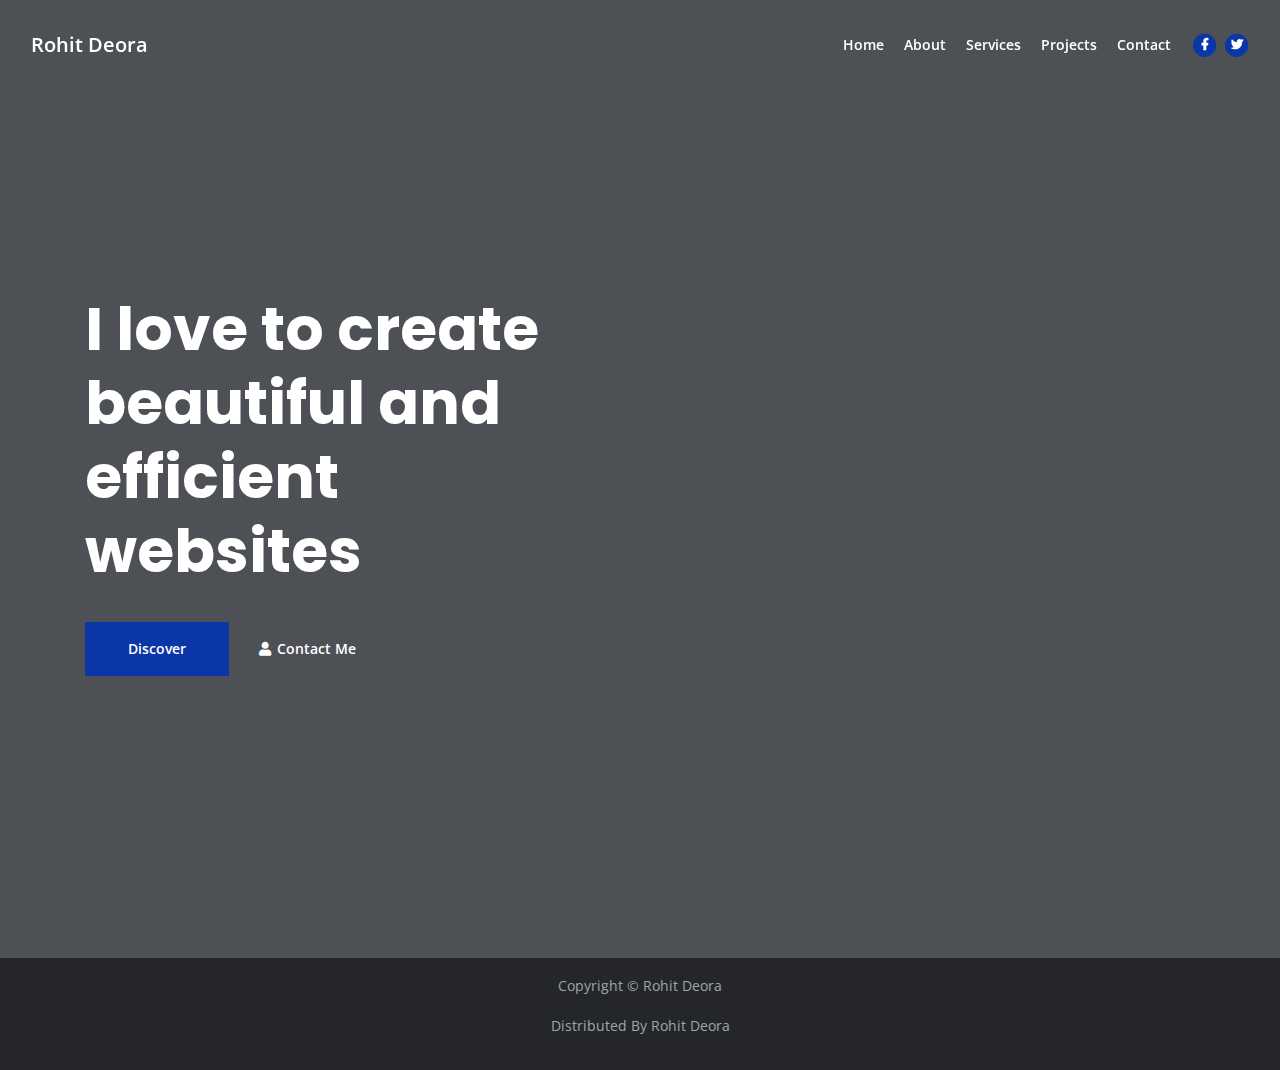
<file: index.html>
<!DOCTYPE html>
<html lang="en">
  <head>
    <meta charset="utf-8" />
    <meta
      name="viewport"
      content="width=device-width, initial-scale=1, shrink-to-fit=no"
    />

    <!-- SEO Meta Tags -->
    <meta name="description" content="personal website" />
    <meta name="author" content="Rohit Deora " />

    <!-- OG Meta Tags to improve the way the post looks when you share the page on Facebook, Twitter, LinkedIn -->
    <meta property="og:site_name" content="" />
    <!-- website name -->
    <meta property="og:site" content="" />
    <!-- website link -->
    <meta property="og:title" content="" />
    <!-- title shown in the actual shared post -->
    <meta property="og:description" content="" />
    <!-- description shown in the actual shared post -->
    <meta property="og:image" content="" />
    <!-- image link, make sure it's jpg -->
    <meta property="og:url" content="" />
    <!-- where do you want your post to link to -->
    <meta name="twitter:card" content="summary_large_image" />
    <!-- to have large image post format in Twitter -->

    <!-- Webpage Title -->
    <title>Rohit Deora Portfolio</title>

    <!-- Styles -->
    <link rel="preconnect" href="https://fonts.gstatic.com" />
    <link
      href="https://fonts.googleapis.com/css2?family=Open+Sans:ital,wght@0,400;0,600;0,700;1,400&family=Poppins:wght@600&display=swap"
      rel="stylesheet"
    />
    <link href="css/bootstrap.css" rel="stylesheet" />
    <link href="css/fontawesome-all.css" rel="stylesheet" />
    <link href="css/styles.css" rel="stylesheet" />

    <!-- Favicon  -->
    <link rel="icon" href="images/profile.png" />
  </head>
  <body data-spy="scroll" data-target=".fixed-top" class="bg-secondary">
    <!-- Navigation -->
    <nav class="navbar navbar-expand-lg fixed-top navbar-dark">
      <div class="container">
        <a class="navbar-brand text-decoration-none" href="index.html"
          >Rohit Deora</a
        >

        <button
          class="navbar-toggler p-0 border-0"
          type="button"
          data-toggle="offcanvas"
        >
          <span class="navbar-toggler-icon"></span>
        </button>

        <div
          class="navbar-collapse offcanvas-collapse"
          id="navbarsExampleDefault"
        >
          <ul class="navbar-nav ml-auto">
            <li class="nav-item">
              <a class="nav-link page-scroll" href="index.html"
                >Home <span class="sr-only">(current)</span></a
              >
            </li>
            <li class="nav-item">
              <a class="nav-link page-scroll" href="about.html">About</a>
            </li>
            <li class="nav-item">
              <a class="nav-link page-scroll" href="services.html">Services</a>
            </li>
            <li class="nav-item">
              <a class="nav-link page-scroll" href="project.html">Projects</a>
            </li>
            <li class="nav-item">
              <a class="nav-link page-scroll" href="contact.html">Contact</a>
            </li>
          </ul>
          <span class="nav-item social-icons">
            <span class="fa-stack">
              <a href="#">
                <i class="fas fa-circle fa-stack-2x"></i>
                <i class="fab fa-facebook-f fa-stack-1x"></i>
              </a>
            </span>
            <span class="fa-stack">
              <a href="#">
                <i class="fas fa-circle fa-stack-2x"></i>
                <i class="fab fa-twitter fa-stack-1x"></i>
              </a>
            </span>
          </span>
        </div>
        <!-- end of navbar-collapse -->
      </div>
      <!-- end of container -->
    </nav>

    <!-- Header -->
    <header id="header" class="header">
      <div class="container">
        <div class="row">
          <div class="col-lg-6">
            <div class="text-container">
              <h1 class="h1-large">
                I love to create beautiful and efficient websites
              </h1>
              <a class="btn-solid-lg page-scroll" href="about.html">Discover</a>
              <a class="btn-outline-lg page-scroll" href="contact.html"
                ><i class="fas fa-user"></i>Contact Me</a
              >
            </div>
            <!-- end of text-container -->
          </div>
          <!-- end of col -->
        </div>
        <!-- end of row -->
      </div>
      <!-- end of container -->
    </header>
    <!-- end of header -->

    <!-- Copyright -->
    <div class="copyright bg-gray">
      <div class="container">
        <div class="row">
          <div class="col-lg-12">
            <p class="p-small">
              Copyright © <a class="no-line" href="#">Rohit Deora</a>
            </p>
          </div>
          <!-- end of col -->
        </div>
        <!-- enf of row -->
      </div>
      <!-- end of container -->

      <div class="container">
        <div class="row">
          <div class="col-lg-12">
            <p class="p-small">
              Distributed By
              <a class="no-line" href="#">Rohit Deora</a>
            </p>
          </div>
          <!-- end of col -->
        </div>
        <!-- enf of row -->
      </div>
      <!-- end of container -->
    </div>

    <!-- Scripts -->
    <script src="js/jquery.min.js"></script>
    <!-- jQuery for Bootstrap's JavaScript plugins -->
    <script src="js/bootstrap.min.js"></script>
    <!-- Bootstrap framework -->
    <script src="js/jquery.easing.min.js"></script>
    <!-- jQuery Easing for smooth scrolling between anchors -->
    <script src="js/scripts.js"></script>
    <!-- Custom scripts -->
  </body>
</html>
</file>
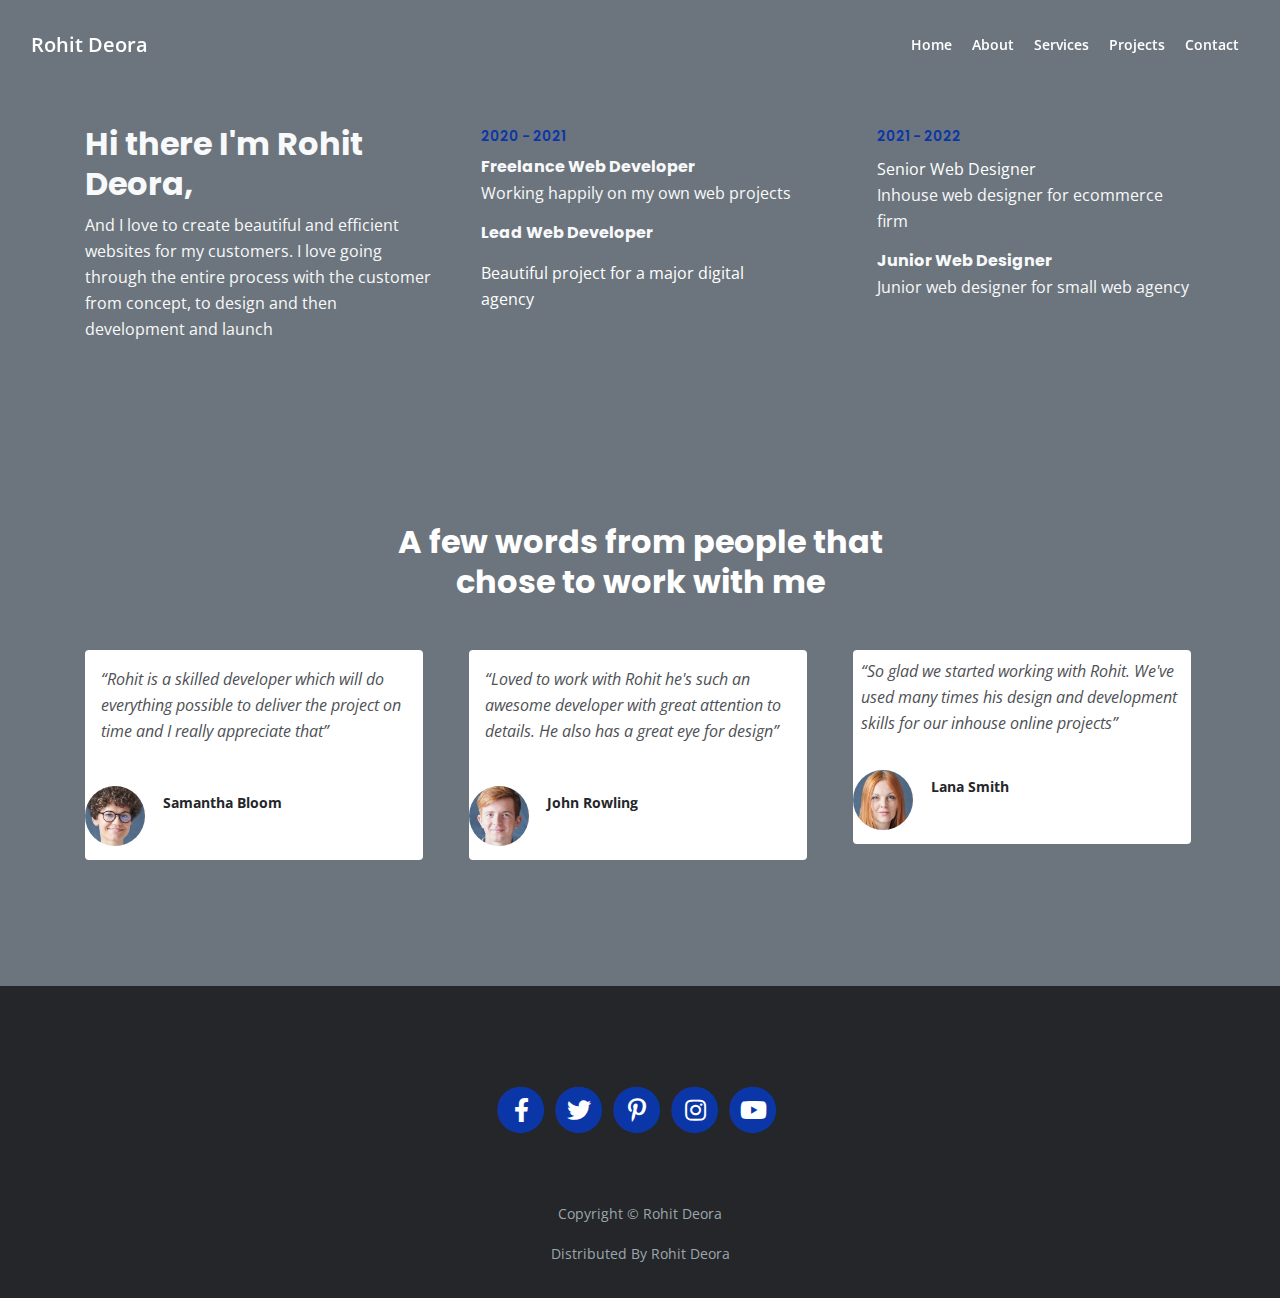
<file: about.html>
<!DOCTYPE html>
<html lang="en">
  <head>
    <meta charset="utf-8" />
    <meta
      name="viewport"
      content="width=device-width, initial-scale=1, shrink-to-fit=no"
    />

    <!-- SEO Meta Tags -->
    <meta name="description" content="Your description" />
    <meta name="author" content="Your name" />

    <!-- OG Meta Tags to improve the way the post looks when you share the page on Facebook, Twitter, LinkedIn -->
    <meta property="og:site_name" content="" />
    <!-- website name -->
    <meta property="og:site" content="" />
    <!-- website link -->
    <meta property="og:title" content="" />
    <!-- title shown in the actual shared post -->
    <meta property="og:description" content="" />
    <!-- description shown in the actual shared post -->
    <meta property="og:image" content="" />
    <!-- image link, make sure it's jpg -->
    <meta property="og:url" content="" />
    <!-- where do you want your post to link to -->
    <meta name="twitter:card" content="summary_large_image" />
    <!-- to have large image post format in Twitter -->

    <title>about me</title>

    <!-- Styles -->
    <link rel="preconnect" href="https://fonts.gstatic.com" />
    <link
      href="https://fonts.googleapis.com/css2?family=Open+Sans:ital,wght@0,400;0,600;0,700;1,400&family=Poppins:wght@600&display=swap"
      rel="stylesheet"
    />
    <link href="css/bootstrap.css" rel="stylesheet" />
    <link href="css/fontawesome-all.css" rel="stylesheet" />
    <link href="css/styles.css" rel="stylesheet" />
  </head>
  <body data-spy="scroll" data-target=".fixed-top" class="bg-secondary text-white">
    <nav class="navbar navbar-expand-lg fixed-top">
      <div class="container">
        <a
          class="navbar-brand text-decoration-none text-white"
          href="index.html"
          >Rohit Deora</a
        >

      <button
  class="navbar-toggler p-0 border-0"
  type="button"
  data-toggle="offcanvas"
>
  <span class="navbar-toggler-icon text-white mr-4">Menu</span>
</button>

        <div
          class="navbar-collapse offcanvas-collapse"
          id="navbarsExampleDefault"
        >
          <ul class="navbar-nav ml-auto">
            <li class="nav-item">
              <a class="nav-link page-scroll" href="index.html"
                >Home <span class="sr-only">(current)</span></a
              >
            </li>
            <li class="nav-item">
              <a class="nav-link page-scroll" href="about.html">About</a>
            </li>
            <li class="nav-item">
              <a class="nav-link page-scroll" href="services.html">Services</a>
            </li>
 <li class="nav-item">
              <a class="nav-link page-scroll" href="project.html">Projects</a>
            </li>
            <li class="nav-item">
              <a class="nav-link page-scroll" href="contact.html">Contact</a>
            </li>
          </ul>
        </div>
        <!-- end of navbar-collapse -->
      </div>
      <!-- end of container -->
    </nav>
    <!-- About-->
    <div id="about" class="basic-1">
      <div class="container">
        <div class="row">
          <div class="col-lg-4">
            <div class="text-container">
              <h2 class="text-light">Hi there I'm Rohit Deora,</h2>
              <p class="text-light">
                And I love to create beautiful and efficient websites for my
                customers. I love going through the entire process with the
                customer from concept, to design and then development and launch
              </p>
            </div>
            <!-- end of text-container -->
          </div>
          <!-- end of col -->
          <div class="col-lg-4">
            <div class="text-container second">
              <div class="time">2020 - 2021</div>

              <h6 class="text-light">Freelance Web Developer</h6>
              <p class="text-light">Working happily on my own web projects</p>
              <h6 class="text-light">Lead Web Developer</h6>
              <p class="text-light"></p>Beautiful project for a major digital agency</p>
            </div>
            <!-- end of text-container -->
          </div>
          <!-- end of col -->
          <div class="col-lg-4">
            <div class="text-container third">
              <div class="time">2021 - 2022</div>

              <h6 class="text-light"></h6>Senior Web Designer</h6>
              <p class="text-light">Inhouse web designer for ecommerce firm</p>

              <h6 class="text-light">Junior Web Designer</h6>
              <p class="text-light">Junior web designer for small web agency</p>
            </div>
            <!-- end of text-container -->
          </div>
          <!-- end of col -->
        </div>
        <!-- end of row -->
      </div>
      <!-- end of container -->
    </div>
    <!-- end of basic-1 -->

    <!-- Testimonials -->
    <div class="cards-1">
      <div class="container">
        <div class="row">
          <div class="col-lg-12">
            <h2 class="h2-heading text-white">
              A few words from people that chose to work with me
            </h2>
          </div>
          <!-- end of col -->
        </div>
        <!-- end of row -->
        <div class="row">
          <div class="col-lg-12">
            <!-- Card -->
            <div class="card">
              <div class="card-body">
                <p class="testimonial-text p-3">
                  “Rohit is a skilled developer which will do everything
                  possible to deliver the project on time and I really
                  appreciate that”
                </p>
                <div class="details">
                  <img src="images/testimonial-1.jpg" alt="alternative" />
                  <div class="text">
                    <div class="testimonial-author">Samantha Bloom</div>
                    <div class="occupation">Team Leader - Syncnow</div>
                  </div>
                  <!-- end of text -->
                </div>
                <!-- end of testimonial-details -->
              </div>
            </div>
            <!-- end of card -->

            <!-- Card -->
            <div class="card">
              <div class="card-body">
                <p class="testimonial-text p-3">
                  “Loved to work with Rohit he's such an awesome developer with
                  great attention to details. He also has a great eye for
                  design”
                </p>
                <div class="details">
                  <img src="images/testimonial-2.jpg" alt="alternative" />
                  <div class="text">
                    <div class="testimonial-author">John Rowling</div>
                    <div class="occupation">Marketing Manager - Nexlite</div>
                  </div>
                  <!-- end of text -->
                </div>
                <!-- end of testimonial-details -->
              </div>
            </div>
            <!-- end of card -->

            <!-- Card -->
            <div class="card">
              <div class="card-body">
                <p class="testimonial-text p-2">
                  “So glad we started working with Rohit. We've used many times
                  his design and development skills for our inhouse online
                  projects”
                </p>
                <div class="details">
                  <img src="images/testimonial-3.jpg" alt="alternative" />
                  <div class="text">
                    <div class="testimonial-author">Lana Smith</div>
                    <div class="occupation">General Manager - Shifter</div>
                  </div>
                  <!-- end of text -->
                </div>
                <!-- end of testimonial-details -->
              </div>
            </div>
            <!-- end of card -->
          </div>
          <!-- end of col -->
        </div>
        <!-- end of row -->
      </div>
      <!-- end of container -->
    </div>
    <!-- end of cards-1 -->
    <!-- end of testimonials -->

    <!-- Footer -->
    <div class="footer bg-gray">
      <div class="container">
        <div class="row">
          <div class="col-lg-12">
            <div class="social-container">
              <span class="fa-stack">
                <a href="#">
                  <i class="fas fa-circle fa-stack-2x"></i>
                  <i class="fab fa-facebook-f fa-stack-1x"></i>
                </a>
              </span>
              <span class="fa-stack">
                <a href="#">
                  <i class="fas fa-circle fa-stack-2x"></i>
                  <i class="fab fa-twitter fa-stack-1x"></i>
                </a>
              </span>
              <span class="fa-stack">
                <a href="#">
                  <i class="fas fa-circle fa-stack-2x"></i>
                  <i class="fab fa-pinterest-p fa-stack-1x"></i>
                </a>
              </span>
              <span class="fa-stack">
                <a href="#">
                  <i class="fas fa-circle fa-stack-2x"></i>
                  <i class="fab fa-instagram fa-stack-1x"></i>
                </a>
              </span>
              <span class="fa-stack">
                <a href="#">
                  <i class="fas fa-circle fa-stack-2x"></i>
                  <i class="fab fa-youtube fa-stack-1x"></i>
                </a>
              </span>
            </div>
            <!-- end of social-container -->
          </div>
          <!-- end of col -->
        </div>
        <!-- end of row -->
      </div>
      <!-- end of container -->
    </div>
    <!-- end of footer -->
    <!-- end of footer -->

    <!-- Copyright -->
    <div class="copyright bg-gray">
      <div class="container">
        <div class="row">
          <div class="col-lg-12">
            <p class="p-small">
              Copyright © <a class="no-line" href="#">Rohit Deora</a>
            </p>
          </div>
          <!-- end of col -->
        </div>
        <!-- enf of row -->
      </div>
      <!-- end of container -->

      <div class="container">
        <div class="row">
          <div class="col-lg-12">
            <p class="p-small">
              Distributed By
              <a class="no-line" href="#">Rohit Deora</a>
            </p>
          </div>
          <!-- end of col -->
        </div>
        <!-- enf of row -->
      </div>
      <!-- end of container -->
    </div>
    <!-- end of copyright -->
    <!-- end of copyright -->

    <!-- Scripts -->
    <script src="js/jquery.min.js"></script>
    <!-- jQuery for Bootstrap's JavaScript plugins -->
    <script src="js/bootstrap.min.js"></script>
    <!-- Bootstrap framework -->
    <script src="js/jquery.easing.min.js"></script>
    <!-- jQuery Easing for smooth scrolling between anchors -->
    <script src="js/scripts.js"></script>
    <!-- Custom scripts -->
  </body>
</html>
</file>
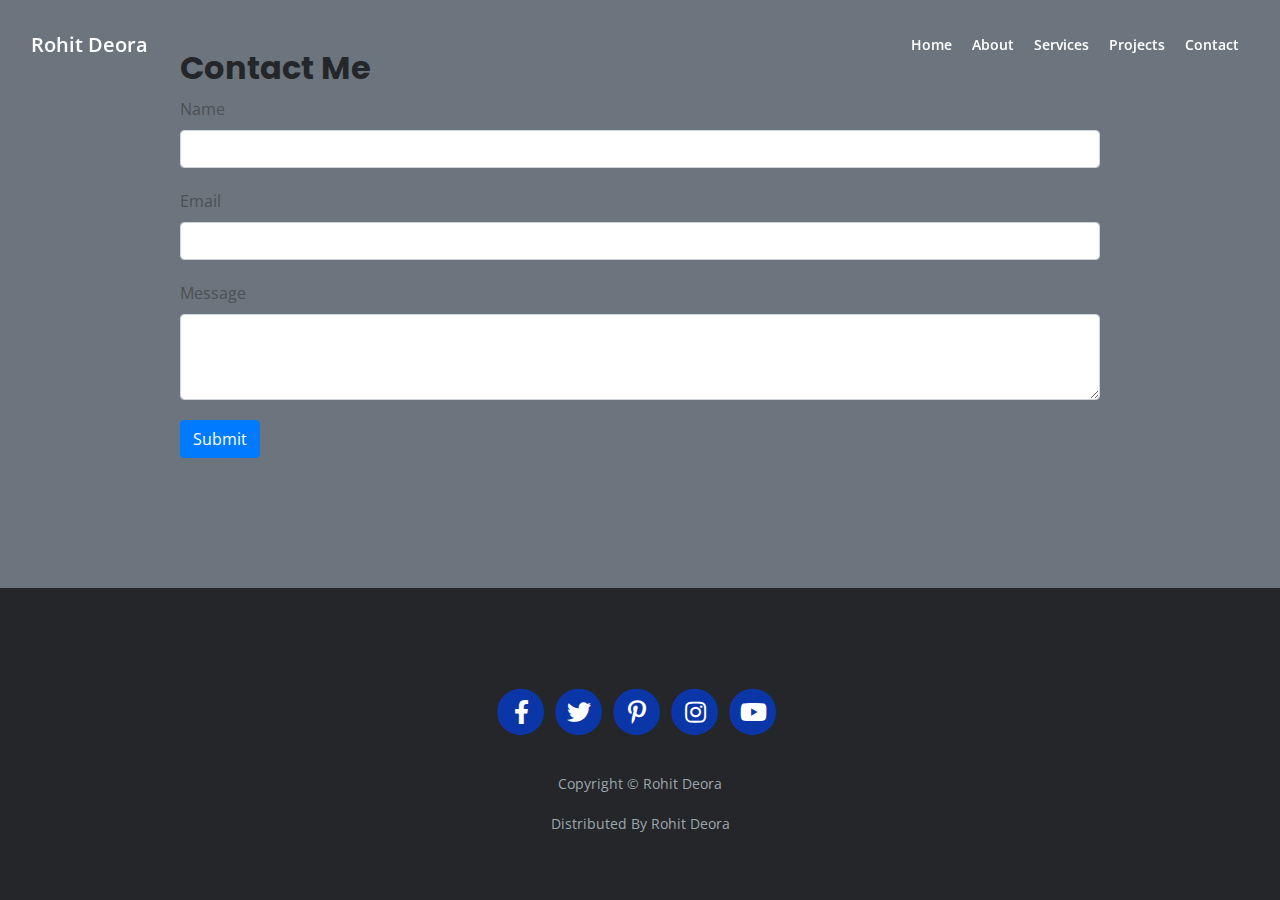
<file: contact.html>
<!DOCTYPE html>
<html lang="en">
  <head>
    <meta charset="utf-8" />
    <meta
      name="viewport"
      content="width=device-width, initial-scale=1, shrink-to-fit=no"
    />

    <!-- SEO Meta Tags -->
    <meta name="description" content="Your description" />
    <meta name="author" content="Your name" />

    <!-- OG Meta Tags to improve the way the post looks when you share the page on Facebook, Twitter, LinkedIn -->
    <meta property="og:site_name" content="" />
    <!-- website name -->
    <meta property="og:site" content="" />
    <!-- website link -->
    <meta property="og:title" content="" />
    <!-- title shown in the actual shared post -->
    <meta property="og:description" content="" />
    <!-- description shown in the actual shared post -->
    <meta property="og:image" content="" />
    <!-- image link, make sure it's jpg -->
    <meta property="og:url" content="" />
    <!-- where do you want your post to link to -->
    <meta name="twitter:card" content="summary_large_image" />
    <!-- to have large image post format in Twitter -->

    <!-- Webpage Title -->
    <title>Project Details - Mark</title>

    <!-- Styles -->
    <link rel="preconnect" href="https://fonts.gstatic.com" />
    <link
      href="https://fonts.googleapis.com/css2?family=Open+Sans:ital,wght@0,400;0,600;0,700;1,400&family=Poppins:wght@600&display=swap"
      rel="stylesheet"
    />
    <link href="css/bootstrap.css" rel="stylesheet" />
    <link href="css/fontawesome-all.css" rel="stylesheet" />
    <link href="css/styles.css" rel="stylesheet" />

    <!-- Favicon  -->
    <link rel="icon" href="images/favicon.png" />
  </head>
  <body data-spy="scroll" data-target=".fixed-top" class="bg-secondary">
    <nav class="navbar navbar-expand-lg fixed-top">
      <div class="container">
        <a
          class="navbar-brand text-decoration-none text-white"
          href="index.html"
          >Rohit Deora</a
        >

        <button
          class="navbar-toggler p-0 border-0"
          type="button"
          data-toggle="offcanvas"
        >
          <span class="navbar-toggler-icon text-white mr-4">Menu</span>
        </button>

        <div
          class="navbar-collapse offcanvas-collapse"
          id="navbarsExampleDefault"
        >
          <ul class="navbar-nav ml-auto">
            <li class="nav-item">
              <a class="nav-link page-scroll" href="index.html"
                >Home <span class="sr-only">(current)</span></a
              >
            </li>
            <li class="nav-item">
              <a class="nav-link page-scroll" href="about.html">About</a>
            </li>
            <li class="nav-item">
              <a class="nav-link page-scroll" href="services.html">Services</a>
            </li>
            <li class="nav-item">
              <a class="nav-link page-scroll" href="project.html">Projects</a>
            </li>
            <li class="nav-item">
              <a class="nav-link page-scroll" href="contact.html">Contact</a>
            </li>
          </ul>
        </div>
        <!-- end of navbar-collapse -->
      </div>
      <!-- end of container -->
    </nav>
    <!-- Contact Form -->
    <div class="ex-basic-1 pt-3 pb-5 pt-5">
      <div class="container">
        <div class="row">
          <div class="col-xl-10 offset-xl-1">
            <h2>Contact Me</h2>
            <form>
              <div class="form-group">
                <label for="name">Name</label>
                <input
                  type="text"
                  class="form-control"
                  id="name"
                  name="name"
                  required
                />
              </div>
              <div class="form-group">
                <label for="email">Email</label>
                <input
                  type="email"
                  class="form-control"
                  id="email"
                  name="email"
                  required
                />
              </div>
              <div class="form-group">
                <label for="message">Message</label>
                <textarea
                  class="form-control"
                  id="message"
                  name="message"
                  rows="3"
                  required
                ></textarea>
              </div>
              <button type="submit" class="btn btn-primary">Submit</button>
            </form>
          </div>
          <!-- end of col -->
        </div>
        <!-- end of row -->
      </div>
      <!-- end of container -->
    </div>
    <!-- end of ex-basic-1 -->
    <!-- end of contact form -->

    <div class="footer bg-gray fixed-bottom">
      <div class="container">
        <div class="row">
          <div class="col-lg-12">
            <div class="social-container">
              <span class="fa-stack">
                <a href="#">
                  <i class="fas fa-circle fa-stack-2x"></i>
                  <i class="fab fa-facebook-f fa-stack-1x"></i>
                </a>
              </span>
              <span class="fa-stack">
                <a href="#">
                  <i class="fas fa-circle fa-stack-2x"></i>
                  <i class="fab fa-twitter fa-stack-1x"></i>
                </a>
              </span>
              <span class="fa-stack">
                <a href="#">
                  <i class="fas fa-circle fa-stack-2x"></i>
                  <i class="fab fa-pinterest-p fa-stack-1x"></i>
                </a>
              </span>
              <span class="fa-stack">
                <a href="#">
                  <i class="fas fa-circle fa-stack-2x"></i>
                  <i class="fab fa-instagram fa-stack-1x"></i>
                </a>
              </span>
              <span class="fa-stack">
                <a href="#">
                  <i class="fas fa-circle fa-stack-2x"></i>
                  <i class="fab fa-youtube fa-stack-1x"></i>
                </a>
              </span>
            </div>
            <!-- end of social-container -->
          </div>
          <!-- end of col -->
        </div>
        <!-- end of row -->
      </div>

      <!-- Copyright -->
      <div class="copyright bg-gray">
        <div class="container">
          <div class="row">
            <div class="col-lg-12">
              <p class="p-small">
                Copyright © <a class="no-line" href="#">Rohit Deora</a>
              </p>
            </div>
            <!-- end of col -->
          </div>
          <!-- enf of row -->
        </div>
        <!-- end of container -->

        <div class="container">
          <div class="row">
            <div class="col-lg-12">
              <p class="p-small">
                Distributed By
                <a class="no-line" href="#">Rohit Deora</a>
              </p>
            </div>
            <!-- end of col -->
          </div>
          <!-- enf of row -->
        </div>
        <!-- end of container -->
      </div>
      <!-- end of container -->
    </div>
    <!-- end of footer -->
    <!-- end of footer -->

    <!-- end of copyright -->
    <!-- end of copyright -->

    <!-- Scripts -->
    <script src="js/jquery.min.js"></script>
    <!-- jQuery for Bootstrap's JavaScript plugins -->
    <script src="js/bootstrap.min.js"></script>
    <!-- Bootstrap framework -->
    <script src="js/jquery.easing.min.js"></script>
    <!-- jQuery Easing for smooth scrolling between anchors -->
    <script src="js/scripts.js"></script>
    <!-- Custom scripts -->
  </body>
</html>
</file>
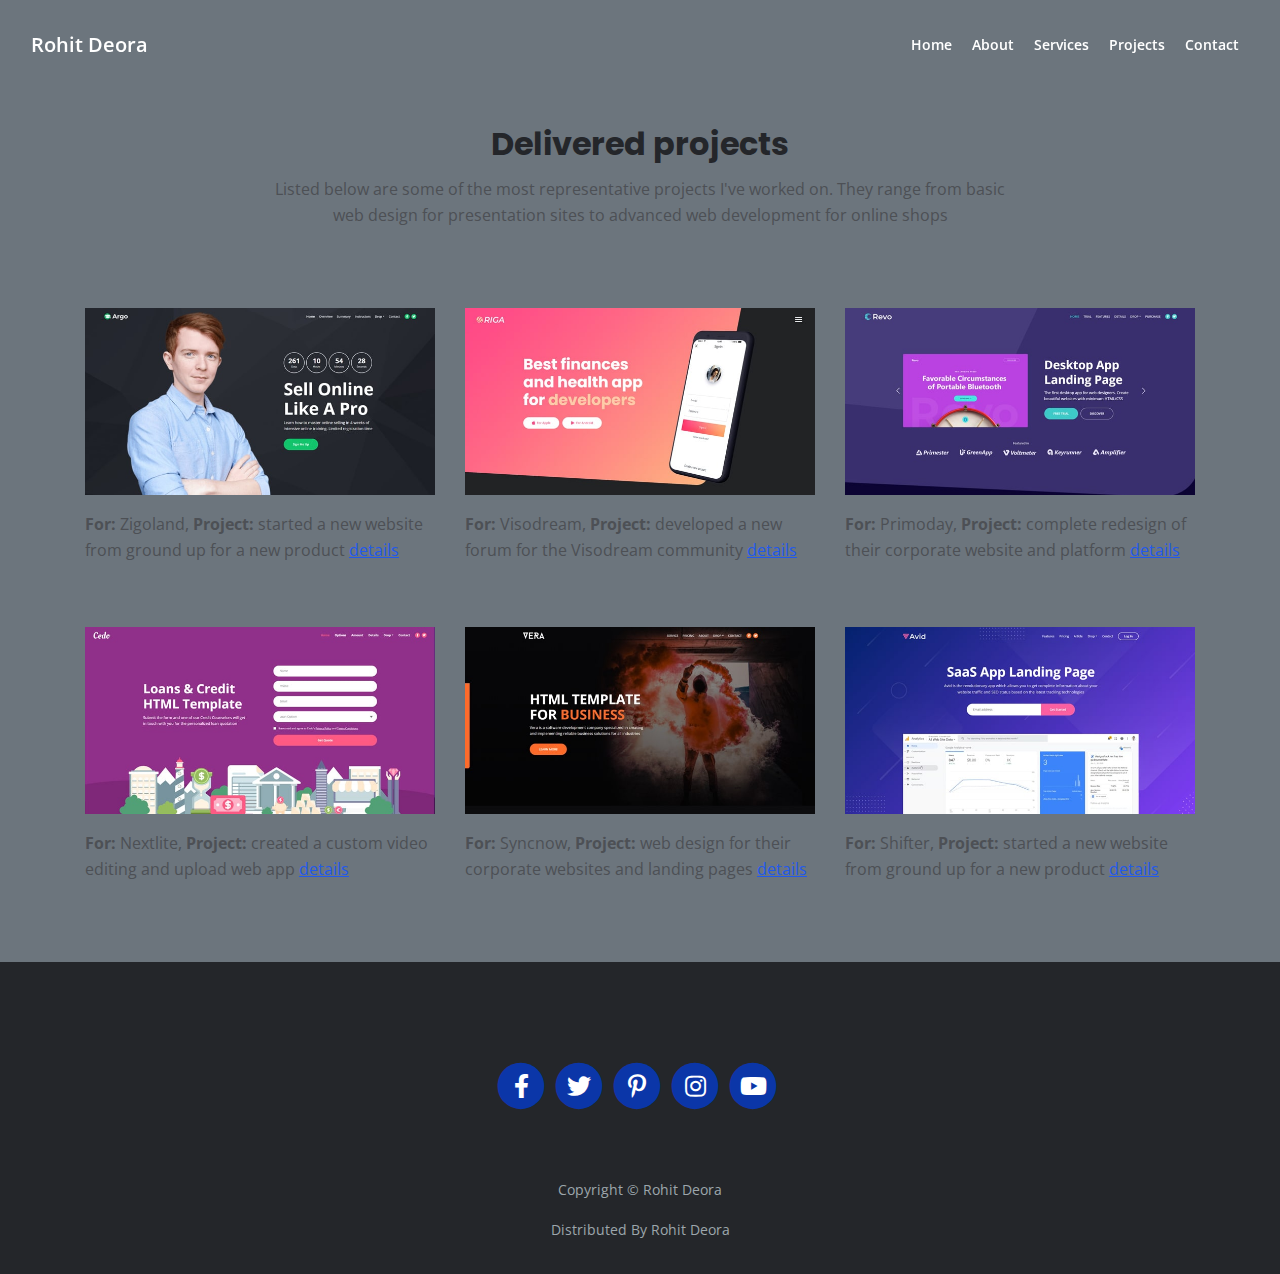
<file: project.html>
<!DOCTYPE html>
<html lang="en">
  <head>
    <meta charset="utf-8" />
    <meta
      name="viewport"
      content="width=device-width, initial-scale=1, shrink-to-fit=no"
    />

    <!-- SEO Meta Tags -->
    <meta name="description" content="Your description" />
    <meta name="author" content="Your name" />

    <!-- OG Meta Tags to improve the way the post looks when you share the page on Facebook, Twitter, LinkedIn -->
    <meta property="og:site_name" content="" />
    <!-- website name -->
    <meta property="og:site" content="" />
    <!-- website link -->
    <meta property="og:title" content="" />
    <!-- title shown in the actual shared post -->
    <meta property="og:description" content="" />
    <!-- description shown in the actual shared post -->
    <meta property="og:image" content="" />
    <!-- image link, make sure it's jpg -->
    <meta property="og:url" content="" />
    <!-- where do you want your post to link to -->
    <meta name="twitter:card" content="summary_large_image" />
    <!-- to have large image post format in Twitter -->

    <!-- Webpage Title -->
    <title>Project Details - Rohit Deora</title>

    <!-- Styles -->
    <link rel="preconnect" href="https://fonts.gstatic.com" />
    <link
      href="https://fonts.googleapis.com/css2?family=Open+Sans:ital,wght@0,400;0,600;0,700;1,400&family=Poppins:wght@600&display=swap"
      rel="stylesheet"
    />
    <link href="css/bootstrap.css" rel="stylesheet" />
    <link href="css/fontawesome-all.css" rel="stylesheet" />
    <link href="css/styles.css" rel="stylesheet" />

    <!-- Favicon  -->
    <link rel="icon" href="images/favicon.png" />
  </head>
  <body data-spy="scroll" data-target=".fixed-top" class="bg-secondary">
    <!-- Navigation -->
    <nav class="navbar navbar-expand-lg fixed-top">
      <div class="container">
        <a
          class="navbar-brand text-decoration-none text-white"
          href="index.html"
          >Rohit Deora</a
        >

        <button
          class="navbar-toggler p-0 border-0"
          type="button"
          data-toggle="offcanvas"
        >
          <span class="navbar-toggler-icon text-white mr-4">Menu</span>
        </button>

        <div
          class="navbar-collapse offcanvas-collapse"
          id="navbarsExampleDefault"
        >
          <ul class="navbar-nav ml-auto">
            <li class="nav-item">
              <a class="nav-link page-scroll" href="index.html"
                >Home <span class="sr-only">(current)</span></a
              >
            </li>
            <li class="nav-item">
              <a class="nav-link page-scroll" href="about.html">About</a>
            </li>
            <li class="nav-item">
              <a class="nav-link page-scroll" href="services.html">Services</a>
            </li>
            <li class="nav-item">
              <a class="nav-link page-scroll" href="project.html">Projects</a>
            </li>
            <li class="nav-item">
              <a class="nav-link page-scroll" href="contact.html">Contact</a>
            </li>
          </ul>
        </div>
        <!-- end of navbar-collapse -->
      </div>
      <!-- end of container -->
    </nav>

    <!-- Projects -->
    <div id="projects" class="basic-3">
      <div class="container">
        <div class="row">
          <div class="col-lg-12">
            <h2 class="h2-heading">Delivered projects</h2>
            <p class="p-heading">
              Listed below are some of the most representative projects I've
              worked on. They range from basic web design for presentation sites
              to advanced web development for online shops
            </p>
          </div>
          <!-- end of col -->
        </div>

        <!-- end of row -->
      </div>
      <!-- end of container -->
    </div>
    <!-- end of basic-3 -->
    <!-- end of projects -->

    <!-- Works -->
    <div class="basic-4">
      <div class="container">
        <div class="row">
          <div class="col-lg-4">
            <div class="text-container">
              <div class="image-container">
                <a href="project.html">
                  <img
                    class="img-fluid"
                    src="images/work-1.jpg"
                    alt="alternative"
                  />
                </a>
              </div>
              <!-- end of image-container -->
              <p>
                <strong>For:</strong> Zigoland,
                <strong>Project:</strong> started a new website from ground up
                for a new product
                <a class="blue" href="project.html">details</a>
              </p>
            </div>
            <!-- end of text-container -->
          </div>
          <!-- end of col -->
          <div class="col-lg-4">
            <div class="text-container">
              <div class="image-container">
                <a href="project.html">
                  <img
                    class="img-fluid"
                    src="images/work-2.jpg"
                    alt="alternative"
                  />
                </a>
              </div>
              <!-- end of image-container -->
              <p>
                <strong>For:</strong> Visodream,
                <strong>Project:</strong> developed a new forum for the
                Visodream community
                <a class="blue" href="project.html">details</a>
              </p>
            </div>
            <!-- end of text-container -->
          </div>
          <!-- end of col -->
          <div class="col-lg-4">
            <div class="text-container">
              <div class="image-container">
                <a href="project.html">
                  <img
                    class="img-fluid"
                    src="images/work-3.jpg"
                    alt="alternative"
                  />
                </a>
              </div>
              <!-- end of image-container -->
              <p>
                <strong>For:</strong> Primoday,
                <strong>Project:</strong> complete redesign of their corporate
                website and platform
                <a class="blue" href="project.html">details</a>
              </p>
            </div>
            <!-- end of text-container -->
          </div>
          <!-- end of col -->
        </div>
        <!-- end of row -->
        <div class="row">
          <div class="col-lg-4">
            <div class="text-container">
              <div class="image-container">
                <a href="project.html">
                  <img
                    class="img-fluid"
                    src="images/work-4.jpg"
                    alt="alternative"
                  />
                </a>
              </div>
              <!-- end of image-container -->
              <p>
                <strong>For:</strong> Nextlite,
                <strong>Project:</strong> created a custom video editing and
                upload web app <a class="blue" href="project.html">details</a>
              </p>
            </div>
            <!-- end of text-container -->
          </div>
          <!-- end of col -->
          <div class="col-lg-4">
            <div class="text-container">
              <div class="image-container">
                <a href="project.html">
                  <img
                    class="img-fluid"
                    src="images/work-5.jpg"
                    alt="alternative"
                  />
                </a>
              </div>
              <!-- end of image-container -->
              <p>
                <strong>For:</strong> Syncnow, <strong>Project:</strong> web
                design for their corporate websites and landing pages
                <a class="blue" href="project.html">details</a>
              </p>
            </div>
            <!-- end of text-container -->
          </div>
          <!-- end of col -->
          <div class="col-lg-4">
            <div class="text-container">
              <div class="image-container">
                <a href="project.html">
                  <img
                    class="img-fluid"
                    src="images/work-6.jpg"
                    alt="alternative"
                  />
                </a>
              </div>
              <!-- end of image-container -->
              <p>
                <strong>For:</strong> Shifter, <strong>Project:</strong> started
                a new website from ground up for a new product
                <a class="blue" href="project.html">details</a>
              </p>
            </div>
            <!-- end of text-container -->
          </div>
          <!-- end of col -->
        </div>
        <!-- end of row -->
      </div>
      <!-- end of container -->
    </div>
    <!-- end of basic-4 -->
    <!-- end of works -->

    <!-- Footer -->
    <div class="footer bg-gray">
      <div class="container">
        <div class="row">
          <div class="col-lg-12">
            <div class="social-container">
              <span class="fa-stack">
                <a href="#">
                  <i class="fas fa-circle fa-stack-2x"></i>
                  <i class="fab fa-facebook-f fa-stack-1x"></i>
                </a>
              </span>
              <span class="fa-stack">
                <a href="#">
                  <i class="fas fa-circle fa-stack-2x"></i>
                  <i class="fab fa-twitter fa-stack-1x"></i>
                </a>
              </span>
              <span class="fa-stack">
                <a href="#">
                  <i class="fas fa-circle fa-stack-2x"></i>
                  <i class="fab fa-pinterest-p fa-stack-1x"></i>
                </a>
              </span>
              <span class="fa-stack">
                <a href="#">
                  <i class="fas fa-circle fa-stack-2x"></i>
                  <i class="fab fa-instagram fa-stack-1x"></i>
                </a>
              </span>
              <span class="fa-stack">
                <a href="#">
                  <i class="fas fa-circle fa-stack-2x"></i>
                  <i class="fab fa-youtube fa-stack-1x"></i>
                </a>
              </span>
            </div>
            <!-- end of social-container -->
          </div>
          <!-- end of col -->
        </div>
        <!-- end of row -->
      </div>
      <!-- end of container -->
    </div>
    <!-- end of footer -->
    <!-- end of footer -->

    <!-- Copyright -->
    <div class="copyright bg-gray">
      <div class="container">
        <div class="row">
          <div class="col-lg-12">
            <p class="p-small">
              Copyright © <a class="no-line" href="#">Rohit Deora</a>
            </p>
          </div>
          <!-- end of col -->
        </div>
        <!-- enf of row -->
      </div>
      <!-- end of container -->

      <div class="container">
        <div class="row">
          <div class="col-lg-12">
            <p class="p-small">
              Distributed By
              <a class="no-line" href="#">Rohit Deora</a>
            </p>
          </div>
          <!-- end of col -->
        </div>
        <!-- enf of row -->
      </div>
      <!-- end of container -->
    </div>
    <!-- end of copyright -->
    <!-- end of copyright -->

    <!-- Scripts -->
    <script src="js/jquery.min.js"></script>
    <!-- jQuery for Bootstrap's JavaScript plugins -->
    <script src="js/bootstrap.min.js"></script>
    <!-- Bootstrap framework -->
    <script src="js/jquery.easing.min.js"></script>
    <!-- jQuery Easing for smooth scrolling between anchors -->
    <script src="js/scripts.js"></script>
    <!-- Custom scripts -->
  </body>
</html>
</file>
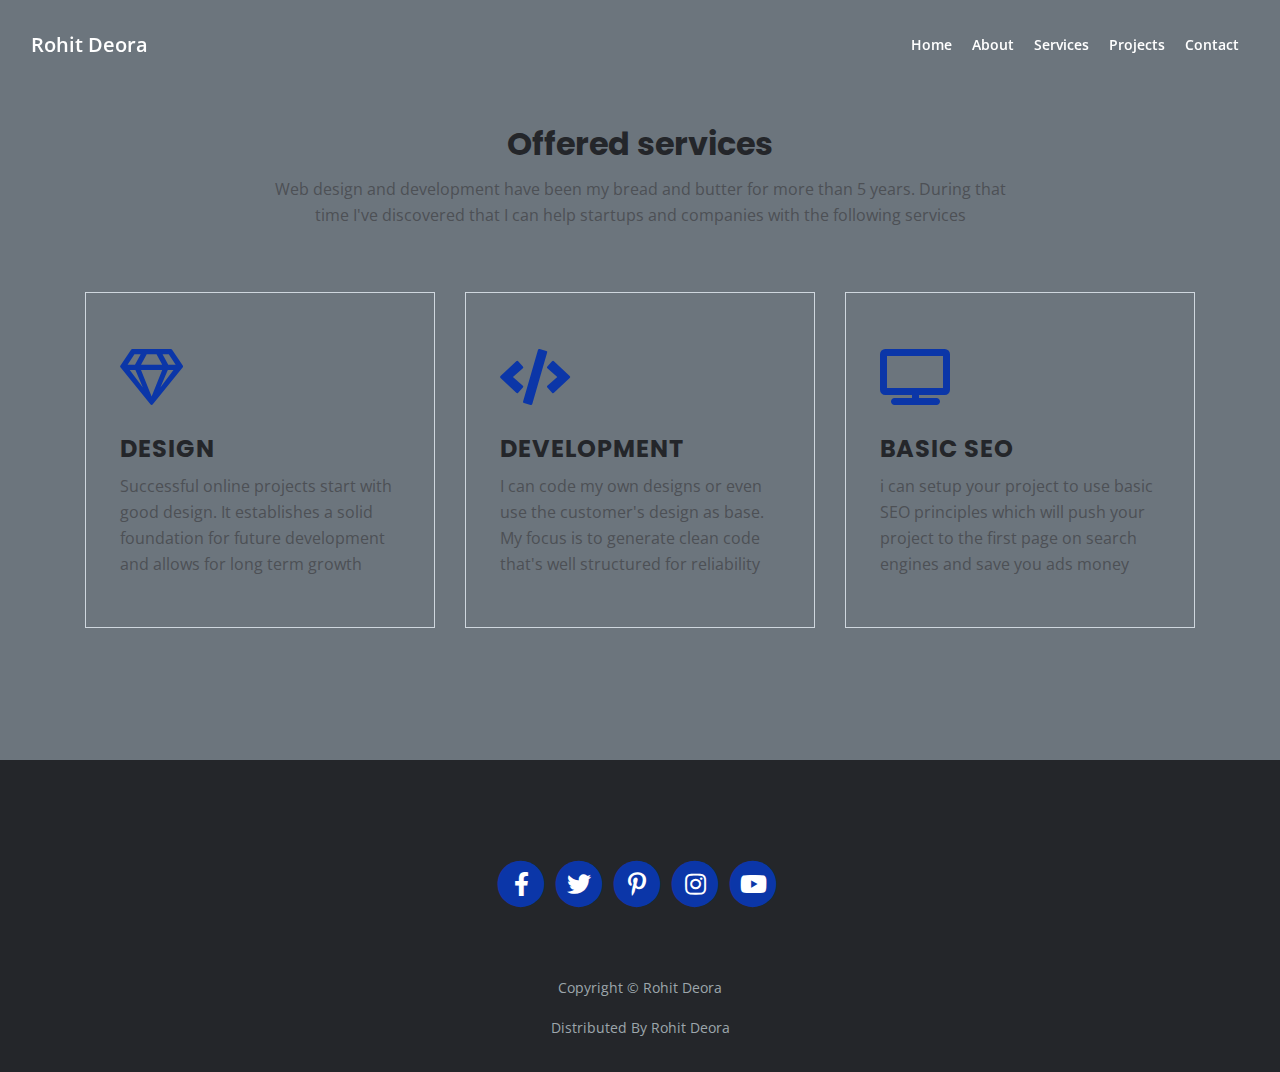
<file: services.html>
<!DOCTYPE html>
<html lang="en">
  <head>
    <meta charset="utf-8" />
    <meta
      name="viewport"
      content="width=device-width, initial-scale=1, shrink-to-fit=no"
    />

    <!-- SEO Meta Tags -->
    <meta name="description" content="Your description" />
    <meta name="author" content="Your name" />

    <!-- OG Meta Tags to improve the way the post looks when you share the page on Facebook, Twitter, LinkedIn -->
    <meta property="og:site_name" content="" />
    <!-- website name -->
    <meta property="og:site" content="" />
    <!-- website link -->
    <meta property="og:title" content="" />
    <!-- title shown in the actual shared post -->
    <meta property="og:description" content="" />
    <!-- description shown in the actual shared post -->
    <meta property="og:image" content="" />
    <!-- image link, make sure it's jpg -->
    <meta property="og:url" content="" />
    <!-- where do you want your post to link to -->
    <meta name="twitter:card" content="summary_large_image" />
    <!-- to have large image post format in Twitter -->

    <!-- Webpage Title -->
    <title>Rohit Portfolio</title>

    <!-- Styles -->
    <link rel="preconnect" href="https://fonts.gstatic.com" />
    <link
      href="https://fonts.googleapis.com/css2?family=Open+Sans:ital,wght@0,400;0,600;0,700;1,400&family=Poppins:wght@600&display=swap"
      rel="stylesheet"
    />
    <link href="css/bootstrap.css" rel="stylesheet" />
    <link href="css/fontawesome-all.css" rel="stylesheet" />
    <link href="css/styles.css" rel="stylesheet" />

    <!-- Favicon  -->
    <link rel="icon" href="images/profile.png" />
  </head>
  <body data-spy="scroll" data-target=".fixed-top" class="bg-secondary">
    <!-- Navigation -->
    <nav class="navbar navbar-expand-lg fixed-top">
      <div class="container">
        <a
          class="navbar-brand text-decoration-none text-white"
          href="index.html"
          >Rohit Deora</a
        >

        <button
          class="navbar-toggler p-0 border-0"
          type="button"
          data-toggle="offcanvas"
        >
          <span class="navbar-toggler-icon text-white mr-4">Menu</span>
        </button>

        <div
          class="navbar-collapse offcanvas-collapse"
          id="navbarsExampleDefault"
        >
          <ul class="navbar-nav ml-auto">
            <li class="nav-item">
              <a class="nav-link page-scroll" href="index.html"
                >Home <span class="sr-only">(current)</span></a
              >
            </li>
            <li class="nav-item">
              <a class="nav-link page-scroll" href="about.html">About</a>
            </li>
            <li class="nav-item">
              <a class="nav-link page-scroll" href="services.html">Services</a>
            </li>
            <li class="nav-item">
              <a class="nav-link page-scroll" href="project.html">Projects</a>
            </li>
            <li class="nav-item">
              <a class="nav-link page-scroll" href="contact.html">Contact</a>
            </li>
          </ul>
        </div>
        <!-- end of navbar-collapse -->
      </div>
      <!-- end of container -->
    </nav>
    <!-- Services -->
    <div id="services" class="basic-2">
      <div class="container">
        <div class="row">
          <div class="col-lg-12">
            <h2 class="h2-heading">Offered services</h2>
            <p class="p-heading">
              Web design and development have been my bread and butter for more
              than 5 years. During that time I've discovered that I can help
              startups and companies with the following services
            </p>
          </div>
          <!-- end of col -->
        </div>
        <!-- end of row -->
        <div class="row">
          <div class="col-lg-4">
            <div class="text-box">
              <i class="far fa-gem"></i>
              <h4>DESIGN</h4>
              <p>
                Successful online projects start with good design. It
                establishes a solid foundation for future development and allows
                for long term growth
              </p>
            </div>
            <!-- end of text-box -->
          </div>
          <!-- end of col -->
          <div class="col-lg-4">
            <div class="text-box">
              <i class="fas fa-code"></i>
              <h4>DEVELOPMENT</h4>
              <p>
                I can code my own designs or even use the customer's design as
                base. My focus is to generate clean code that's well structured
                for reliability
              </p>
            </div>
            <!-- end of text-box -->
          </div>
          <!-- end of col -->
          <div class="col-lg-4">
            <div class="text-box">
              <i class="fas fa-tv"></i>
              <h4>BASIC SEO</h4>
              <p>
                i can setup your project to use basic SEO principles which will
                push your project to the first page on search engines and save
                you ads money
              </p>
            </div>
            <!-- end of text-box -->
          </div>
          <!-- end of col -->
        </div>
        <!-- end of row -->
      </div>
      <!-- end of container -->
    </div>
    <!-- end of basic-2 -->

    <!-- Footer -->
    <div class="footer bg-gray">
      <div class="container">
        <div class="row">
          <div class="col-lg-12">
            <div class="social-container">
              <span class="fa-stack">
                <a href="#">
                  <i class="fas fa-circle fa-stack-2x"></i>
                  <i class="fab fa-facebook-f fa-stack-1x"></i>
                </a>
              </span>
              <span class="fa-stack">
                <a href="#">
                  <i class="fas fa-circle fa-stack-2x"></i>
                  <i class="fab fa-twitter fa-stack-1x"></i>
                </a>
              </span>
              <span class="fa-stack">
                <a href="#">
                  <i class="fas fa-circle fa-stack-2x"></i>
                  <i class="fab fa-pinterest-p fa-stack-1x"></i>
                </a>
              </span>
              <span class="fa-stack">
                <a href="#">
                  <i class="fas fa-circle fa-stack-2x"></i>
                  <i class="fab fa-instagram fa-stack-1x"></i>
                </a>
              </span>
              <span class="fa-stack">
                <a href="#">
                  <i class="fas fa-circle fa-stack-2x"></i>
                  <i class="fab fa-youtube fa-stack-1x"></i>
                </a>
              </span>
            </div>
            <!-- end of social-container -->
          </div>
          <!-- end of col -->
        </div>
        <!-- end of row -->
      </div>
      <!-- end of container -->
    </div>
    <!-- end of footer -->
    <!-- end of footer -->

    <!-- Copyright -->
    <div class="copyright bg-gray">
      <div class="container">
        <div class="row">
          <div class="col-lg-12">
            <p class="p-small">
              Copyright © <a class="no-line" href="#">Rohit Deora</a>
            </p>
          </div>
          <!-- end of col -->
        </div>
        <!-- enf of row -->
      </div>
      <!-- end of container -->

      <div class="container">
        <div class="row">
          <div class="col-lg-12">
            <p class="p-small">
              Distributed By
              <a class="no-line" href="h#">Rohit Deora</a>
            </p>
          </div>
          <!-- end of col -->
        </div>
        <!-- enf of row -->
      </div>
      <!-- end of container -->
    </div>
    <!-- end of copyright -->
    <!-- end of copyright -->
    <!-- Scripts -->
    <script src="js/jquery.min.js"></script>
    <!-- jQuery for Bootstrap's JavaScript plugins -->
    <script src="js/bootstrap.min.js"></script>
    <!-- Bootstrap framework -->
    <script src="js/jquery.easing.min.js"></script>
    <!-- jQuery Easing for smooth scrolling between anchors -->
    <script src="js/scripts.js"></script>
    <!-- Custom scripts -->
  </body>
</html>
</file>
<file: css/styles.css>
body,
html {
  width: 100%;
  height: 100%;
}

body,
p {
  color: #4d5055;
  font: 400 1rem/1.625rem "Open Sans", sans-serif;
}

h1 {
  color: #24262a;
  font-weight: 700;
  font-size: 2.5rem;
  line-height: 3.25rem;
  font-family: "Poppins";
}

h2 {
  color: #24262a;
  font-weight: 700;
  font-size: 2rem;
  line-height: 2.5rem;
  font-family: "Poppins";
}

h3 {
  color: #24262a;
  font-weight: 700;
  font-size: 1.75rem;
  line-height: 2.25rem;
  font-family: "Poppins";
}

h4 {
  color: #24262a;
  font-weight: 700;
  font-size: 1.5rem;
  line-height: 2rem;
  font-family: "Poppins";
}

h5 {
  color: #24262a;
  font-weight: 700;
  font-size: 1.25rem;
  line-height: 1.625rem;
  font-family: "Poppins";
}

h6 {
  color: #24262a;
  font-weight: 700;
  font-size: 1rem;
  line-height: 1.375rem;
  font-family: "Poppins";
}

.p-large {
  font-size: 1.125rem;
  line-height: 1.75rem;
}

.p-small {
  font-size: 0.875rem;
  line-height: 1.5rem;
}

.testimonial-text {
  font-style: italic;
}

.testimonial-author {
  font-weight: 700;
  font-size: 1rem;
  line-height: 1.5rem;
}

.li-space-lg li {
  margin-bottom: 0.5rem;
}

a {
  color: #4d5055;
  text-decoration: underline;
}

a:hover {
  color: #4d5055;
  text-decoration: underline;
}

.no-line {
  text-decoration: none;
}

.no-line:hover {
  text-decoration: none;
}

.blue {
  color: #2259ec;
}

.bg-gray {
  background-color: #f7f9fb;
}

.section-divider {
  display: block;
  height: 1px;
  margin: 0;
  border: none;
  background-color: #d3dae2;
}

.btn-solid-reg {
  display: inline-block;
  padding: 1.375rem 2.25rem 1.375rem 2.25rem;
  border: 1px solid #0b36a8;
  background-color: #0b36a8;
  color: #ffffff;
  font-weight: 600;
  font-size: 0.875rem;
  line-height: 0;
  text-decoration: none;
  transition: all 0.2s;
}

.btn-solid-reg:hover {
  background-color: transparent;
  color: #0b36a8; /* needs to stay here because of the color property of a tag */
  text-decoration: none;
}

.btn-solid-lg {
  display: inline-block;
  padding: 1.625rem 2.625rem 1.625rem 2.625rem;
  border: 1px solid #0b36a8;
  background-color: #0b36a8;
  color: #ffffff;
  font-weight: 600;
  font-size: 0.875rem;
  line-height: 0;
  text-decoration: none;
  transition: all 0.2s;
}

.btn-solid-lg:hover {
  background-color: transparent;
  color: #0b36a8; /* needs to stay here because of the color property of a tag */
  text-decoration: none;
}

.btn-outline-reg {
  display: inline-block;
  padding: 1.375rem 2.25rem 1.375rem 2.25rem;
  border: 1px solid #24262a;
  background-color: transparent;
  color: #24262a;
  font-weight: 600;
  font-size: 0.875rem;
  line-height: 0;
  text-decoration: none;
  transition: all 0.2s;
}

.btn-outline-reg:hover {
  background-color: #24262a;
  color: #ffffff;
  text-decoration: none;
}

.btn-outline-lg {
  display: inline-block;
  padding: 1.625rem 2.625rem 1.625rem 2.625rem;
  border: 1px solid #24262a;
  background-color: transparent;
  color: #24262a;
  font-weight: 600;
  font-size: 0.875rem;
  line-height: 0;
  text-decoration: none;
  transition: all 0.2s;
}

.btn-outline-lg:hover {
  background-color: #24262a;
  color: #ffffff;
  text-decoration: none;
}

.btn-outline-sm {
  display: inline-block;
  padding: 1rem 1.5rem 1rem 1.5rem;
  border: 1px solid #24262a;
  background-color: transparent;
  color: #24262a;
  font-weight: 600;
  font-size: 0.875rem;
  line-height: 0;
  text-decoration: none;
  transition: all 0.2s;
}

.btn-outline-sm:hover {
  background-color: #24262a;
  color: #ffffff;
  text-decoration: none;
}

.form-group {
  position: relative;
  margin-bottom: 1.25rem;
}

.label-control {
  position: absolute;
  top: 0.875rem;
  left: 1.5rem;
  color: #7d838a;
  opacity: 1;
  font-size: 0.875rem;
  line-height: 1.375rem;
  cursor: text;
  transition: all 0.2s ease;
}

.form-control-input:focus + .label-control,
.form-control-input.notEmpty + .label-control,
.form-control-textarea:focus + .label-control,
.form-control-textarea.notEmpty + .label-control {
  top: 0.125rem;
  color: #4d5055;
  opacity: 1;
  font-size: 0.75rem;
  font-weight: 700;
}

.form-control-input,
.form-control-select {
  display: block; /* needed for proper display of the label in Firefox, IE, Edge */
  width: 100%;
  padding-top: 1.125rem;
  padding-bottom: 0.125rem;
  padding-left: 1.5rem;
  border: 1px solid #cbcbd1;
  background-color: #ffffff;
  color: #4d5055;
  font-size: 0.875rem;
  line-height: 1.875rem;
  transition: all 0.2s;
  -webkit-appearance: none; /* removes inner shadow on form inputs on ios safari */
}

.form-control-select {
  padding-top: 0.5rem;
  padding-bottom: 0.5rem;
  height: 3.25rem;
  color: #7d838a;
}

select {
  /* you should keep these first rules in place to maintain cross-browser behavior */
  -webkit-appearance: none;
  -moz-appearance: none;
  -ms-appearance: none;
  -o-appearance: none;
  appearance: none;
  background-image: url("../images/down-arrow.png");
  background-position: 96% 50%;
  background-repeat: no-repeat;
  outline: none;
}

.form-control-textarea {
  display: block; /* used to eliminate a bottom gap difference between Chrome and IE/FF */
  width: 100%;
  height: 14rem; /* used instead of html rows to normalize height between Chrome and IE/FF */
  padding-top: 1.5rem;
  padding-left: 1.3125rem;
  border: 1px solid #cbcbd1;
  background-color: #ffffff;
  color: #4d5055;
  font-size: 0.875rem;
  line-height: 1.5rem;
  transition: all 0.2s;
}

.form-control-input:focus,
.form-control-select:focus,
.form-control-textarea:focus {
  border: 1px solid #a1a1a1;
  outline: none; /* Removes blue border on focus */
}

.form-control-input:hover,
.form-control-select:hover,
.form-control-textarea:hover {
  border: 1px solid #a1a1a1;
}

.checkbox {
  font-size: 0.75rem;
  line-height: 1.25rem;
}

input[type="checkbox"] {
  vertical-align: -10%;
  margin-right: 0.5rem;
}

.form-control-submit-button {
  display: inline-block;
  width: 100%;
  height: 3.25rem;
  border: 1px solid #0b36a8;
  border-radius: 32px;
  background-color: #0b36a8;
  color: #ffffff;
  font-weight: 600;
  font-size: 0.875rem;
  line-height: 0;
  cursor: pointer;
  transition: all 0.2s;
}

.form-control-submit-button:hover {
  border: 1px solid #24262a;
  background-color: transparent;
  color: #24262a;
}

/**********************/
/*     Navigation     */
/**********************/
.navbar {
  background-color: #24262a;
  font-weight: 600;
  font-size: 0.875rem;
  line-height: 0.875rem;
  box-shadow: 0 1px 6px 0 rgba(0, 0, 0, 0.025);
}

.navbar .navbar-brand {
  padding-top: 0.125rem;
  padding-bottom: 0.125rem;
}

.navbar .logo-image img {
  width: 118px;
  height: 36px;
}

.navbar .logo-text {
  color: #ffffff;
  font-weight: 700;
  font-size: 1.875rem;
  line-height: 1rem;
  text-decoration: none;
}

.offcanvas-collapse {
  position: fixed;
  top: 3.25rem; /* adjusts the height between the top of the page and the offcanvas menu */
  bottom: 0;
  left: 100%;
  width: 100%;
  padding-right: 1rem;
  padding-left: 1rem;
  overflow-y: auto;
  visibility: hidden;
  background-color: #24262a;
  transition: visibility 0.3s ease-in-out, -webkit-transform 0.3s ease-in-out;
  transition: transform 0.3s ease-in-out, visibility 0.3s ease-in-out;
  transition: transform 0.3s ease-in-out, visibility 0.3s ease-in-out,
    -webkit-transform 0.3s ease-in-out;
}

.offcanvas-collapse.open {
  visibility: visible;
  -webkit-transform: translateX(-100%);
  transform: translateX(-100%);
}

.navbar .navbar-nav {
  margin-top: 0.75rem;
  margin-bottom: 0.5rem;
}

.navbar .nav-item .nav-link {
  padding-top: 0.625rem;
  padding-bottom: 0.625rem;
  color: #ffffff;
  text-decoration: none;
  transition: all 0.2s ease;
}

.navbar .nav-item.dropdown.show .nav-link,
.navbar .nav-item .nav-link:hover,
.navbar .nav-item .nav-link.active {
  color: #9c9ead;
}

/* Dropdown Menu */
.navbar .dropdown .dropdown-menu {
  animation: fadeDropdown 0.2s; /* required for the fade animation */
}

@keyframes fadeDropdown {
  0% {
    opacity: 0;
  }

  100% {
    opacity: 1;
  }
}

.navbar .dropdown-menu {
  margin-top: 0.5rem;
  margin-bottom: 0.5rem;
  border: none;
  background-color: #24262a;
}

.navbar .dropdown-item {
  padding-top: 0.5rem;
  padding-bottom: 0.5rem;
  color: #ffffff;
  font-weight: 600;
  font-size: 0.875rem;
  line-height: 0.875rem;
  text-decoration: none;
}

.navbar .dropdown-item:hover {
  background-color: #24262a;
  color: #9c9ead;
}

.navbar .dropdown-divider {
  width: 100%;
  height: 1px;
  margin: 0.5rem auto 0.5rem auto;
  border: none;
  background-color: #505050;
}
/* end of dropdown menu */

.navbar .fa-stack {
  width: 2em;
  margin-right: 0.25rem;
  font-size: 0.75rem;
}

.navbar .fa-stack-2x {
  color: #0b36a8;
  transition: all 0.2s ease;
}

.navbar .fa-stack-1x {
  color: #ffffff;
  transition: all 0.2s ease;
}

.navbar .fa-stack:hover .fa-stack-2x {
  color: #ffffff;
}

.navbar .fa-stack:hover .fa-stack-1x {
  color: #0b36a8;
}

.navbar .navbar-toggler {
  padding: 0;
  border: none;
  font-size: 1.25rem;
}

/******************/
/*     Header     */
/******************/
.header {
  padding-top: 7rem;
  padding-bottom: 5.5rem;
  background-color: #4d5055;
  background-size: cover;
  text-align: center;
}

.header .h1-large {
  margin-bottom: 1.75rem;
  color: #ffffff;
}

.header .btn-solid-lg:hover {
  border: 1px solid #ffffff;
  color: #ffffff;
}

.header .btn-outline-lg {
  padding: 1.625rem 1.625rem 1.625rem 1.625rem;
  border: none;
  color: #ffffff;
}

.header .btn-outline-lg:hover {
  background: transparent;
  color: #9c9ead;
  text-decoration: none;
}

.header .btn-outline-lg .fas {
  margin-right: 0.375rem;
}

/*****************/
/*     About     */
/*****************/
.basic-1 {
  padding-top: 7.75rem;
  padding-bottom: 5.25rem;
}

.basic-1 .text-container {
  margin-bottom: 3rem;
}

.basic-1 .time {
  margin-bottom: 0.5rem;
  color: #0b36a8;
  font-weight: 600;
  font-size: 0.875rem;
  line-height: 1.5rem;
  font-family: "Poppins";
}

.basic-1 h6 {
  margin-bottom: 0.125rem;
}

/********************/
/*     Services     */
/********************/
.basic-2 {
  padding-top: 7.75rem;
  padding-bottom: 5.25rem;
}

.basic-2 .h2-heading {
  margin-bottom: 0.75rem;
  text-align: center;
}

.basic-2 .p-heading {
  margin-bottom: 4rem;
  text-align: center;
}

.basic-2 .text-box {
  margin-bottom: 3rem;
  padding: 3.5rem 1rem 2.125rem 1rem;
  border: 1px solid #cfd7de;
}

.basic-2 .fas,
.basic-2 .far {
  margin-bottom: 1.75rem;
  color: #0b36a8;
  font-size: 3.5rem;
}

.basic-2 h4 {
  letter-spacing: 1px;
}

/*******************/
/*     Details     */
/*******************/
.split .area-1 {
  height: 430px;
  background: linear-gradient(
      to bottom right,
      rgba(25, 26, 29, 0.5),
      rgba(25, 26, 29, 0.5)
    ),
    url("../images/details-background.jpg") center center no-repeat;
  background-size: cover;
}

.split .area-2 {
  padding-top: 7.75rem;
  padding-bottom: 7.75rem;
}

.split p {
  margin-bottom: 2.25rem;
}

.split .icons-container {
  margin-top: 3rem;
}

.split .icons-container img {
  width: 50px;
  margin-right: 0.625rem;
  margin-bottom: 0.75rem;
}

/********************/
/*     Projects     */
/********************/
.basic-3 {
  padding-top: 7.75rem;
  padding-bottom: 1rem;
}

.basic-3 .h2-heading {
  margin-bottom: 0.75rem;
  text-align: center;
}

.basic-3 .p-heading {
  margin-bottom: 4rem;
  text-align: center;
}

.basic-3 .text-container {
  margin-bottom: 4rem;
}

.basic-3 .image-container {
  margin-bottom: 1rem;
}

/* Hover Animation */
.basic-3 .image-container {
  overflow: hidden;
  margin-right: auto;
  margin-left: auto;
}

.basic-3 .image-container img {
  margin: 0;
  transition: all 0.2s;
}

.basic-3 .image-container:hover img {
  -moz-transform: scale(1.1);
  -webkit-transform: scale(1.1);
  transform: scale(1.1);
}
/* end of hover animation */

/*****************/
/*     Works     */
/*****************/
.basic-4 {
  padding-bottom: 1rem;
}

.basic-4 .text-container {
  margin-bottom: 4rem;
}

.basic-4 .image-container {
  margin-bottom: 1rem;
}

/* Hover Animation */
.basic-4 .image-container {
  overflow: hidden;
  margin-right: auto;
  margin-left: auto;
}

.basic-4 .image-container img {
  margin: 0;
  transition: all 0.2s;
}

.basic-4 .image-container:hover img {
  -moz-transform: scale(1.15);
  -webkit-transform: scale(1.15);
  transform: scale(1.15);
}
/* end of hover animation */

/************************/
/*     Testimonials     */
/************************/
.cards-1 {
  padding-top: 3rem;
  padding-bottom: 3.875rem;
}

.cards-1 .h2-heading {
  margin-bottom: 3rem;
  text-align: center;
}

.cards-1 .card {
  margin-bottom: 4rem;
  border: none;
}

.cards-1 .card-body {
  padding: 0;
  text-align: center;
}

.cards-1 .testimonial-text {
  margin-bottom: 1.625rem;
}

.cards-1 img {
  display: inline-block;
  width: 60px;
  margin-bottom: 0.875rem;
  border-radius: 50%;
}

.cards-1 .text {
  margin-top: 0.375rem;
}

.cards-1 .testimonial-author {
  color: #24262a;
}

.cards-1 .testimonial-author,
.cards-1 .occupation {
  font-size: 0.875rem;
  line-height: 1.375rem;
}

/*********************/
/*     Questions     */
/*********************/
.accordion-1 {
  padding-top: 7.75rem;
  padding-bottom: 6.75rem;
}

.accordion-1 .h2-heading {
  margin-bottom: 2.5rem;
  text-align: center;
}

.accordion-1 .card {
  margin-bottom: 1.75rem;
  border: none;
}

.accordion-1 .card-header {
  padding: 0;
  border: none;
  background-color: transparent;
}

.accordion-1 .card button {
  padding: 0;
  color: #24262a;
  font-weight: 600;
  font-size: 1.125rem;
  line-height: 1.75rem;
  font-family: "Poppins";
}

.accordion-1 .card button:hover {
  text-decoration: none;
}

.accordion-1 .card button:before {
  float: left;
  margin-right: 0.625rem;
  font-family: "Font Awesome 5 Free";
  font-weight: 900;
  content: "\f078";
  transition: all 0.2s;
}

.accordion-1 .card button.collapsed:before {
  -webkit-transform: rotate(180deg);
  -moz-transform: rotate(180deg);
  transform: rotate(180deg);
}

.accordion-1 .card-body {
  padding: 0.75rem 1.5rem 0.5rem 1.5rem;
}

/*******************/
/*     Contact     */
/*******************/
.form-1 {
  padding-top: 7.75rem;
  padding-bottom: 7rem;
  text-align: center;
}

.form-1 .h2-heading {
  margin-bottom: 0.75rem;
  text-align: center;
}

.form-1 .p-heading {
  margin-bottom: 4rem;
}

/******************/
/*     Footer     */
/******************/
.footer {
  padding-top: 6.25rem;
  padding-bottom: 2rem;
  background-color: #24262a;
  text-align: center;
}

.footer a {
  text-decoration: none;
}

.footer .fa-stack {
  width: 2em;
  margin-bottom: 1.25rem;
  margin-right: 0.375rem;
  font-size: 1.5rem;
}

.footer .fa-stack .fa-stack-1x {
  color: #ffffff;
  transition: all 0.2s ease;
}

.footer .fa-stack .fa-stack-2x {
  color: #0b36a8;
  transition: all 0.2s ease;
}

.footer .fa-stack:hover .fa-stack-1x {
  color: #0b36a8;
}

.footer .fa-stack:hover .fa-stack-2x {
  color: #ffffff;
}

/*********************/
/*     Copyright     */
/*********************/
.copyright {
  padding-top: 1rem;
  padding-bottom: 1rem;
  background-color: #24262a;
  text-align: center;
}

.copyright .p-small {
  color: #9da6ac;
  text-align: center;
}

.copyright a {
  color: #9da6ac;
}

/******************************/
/*     Back To Top Button     */
/******************************/
a.back-to-top {
  position: fixed;
  z-index: 999;
  right: 12px;
  bottom: 12px;
  display: none;
  width: 42px;
  height: 42px;
  border-radius: 30px;
  background: #3a424d url("../images/up-arrow.png") no-repeat center 47%;
  background-size: 18px 18px;
  text-indent: -9999px;
}

a:hover.back-to-top {
  background-color: #0b36a8;
}

/***********************/
/*     Extra Pages     */
/***********************/
.ex-header {
  padding-top: 8.5rem;
  padding-bottom: 4rem;
  background-color: #24262a;
}

.ex-header h1 {
  color: #ffffff;
}

.ex-basic-1 .list-unstyled .fas {
  font-size: 0.375rem;
  line-height: 1.625rem;
}

.ex-basic-1 .list-unstyled .media-body {
  margin-left: 0.5rem;
}

.ex-basic-1 .text-box {
  padding: 1.25rem 1.25rem 0.5rem 1.25rem;
  background-color: #f7f9fb;
}

.ex-cards-1 .card {
  border: none;
  background-color: transparent;
}

.ex-cards-1 .card .fa-stack {
  width: 2em;
  font-size: 1.125rem;
}

.ex-cards-1 .card .fa-stack-2x {
  color: #0b36a8;
}

.ex-cards-1 .card .fa-stack-1x {
  color: #ffffff;
  font-weight: 700;
  line-height: 2.125rem;
}

.ex-cards-1 .card .list-unstyled .media-body {
  margin-left: 0.75rem;
}

.ex-cards-1 .card .list-unstyled .media-body h5 {
  margin-top: 0.125rem;
  margin-bottom: 0.375rem;
}

/*************************/
/*     Media Queries     */
/*************************/
/* Min-width 768px */
@media (min-width: 768px) {
  /* Header */
  .header {
    padding-top: 11rem;
    padding-bottom: 9rem;
  }
  /* end of header */

  /* Services */
  .basic-2 .text-box {
    padding-right: 2.125rem;
    padding-left: 2.125rem;
  }
  /* end of services */

  /* Extra Pages */
  .ex-basic-1 .text-box {
    padding: 1.75rem 2rem 0.875rem 2rem;
  }
  /* end of extra pages */
}
/* end of min-width 768px */

/* Min-width 992px */
@media (min-width: 992px) {
  /* General Styles */
  .h2-heading {
    width: 35.25rem;
    margin-right: auto;
    margin-left: auto;
  }

  .p-heading {
    width: 46rem;
    margin-right: auto;
    margin-left: auto;
  }
  /* end of general styles */

  /* Navigation */
  .navbar {
    padding-top: 1.75rem;
    background-color: transparent;
    box-shadow: none;
    transition: all 0.2s;
  }

  .navbar.top-nav-collapse {
    padding-top: 0.5rem;
    padding-top: 0.5rem;
    background-color: #24262a;
    box-shadow: 0 3px 6px 0 rgba(0, 0, 0, 0.025);
  }

  .offcanvas-collapse {
    position: static;
    top: auto;
    bottom: auto;
    left: auto;
    width: auto;
    padding-right: 0;
    padding-left: 0;
    background-color: transparent;
    overflow-y: visible;
    visibility: visible;
  }

  .offcanvas-collapse.open {
    -webkit-transform: none;
    transform: none;
  }

  .navbar .navbar-nav {
    margin-top: 0;
    margin-bottom: 0;
  }

  .navbar .nav-item .nav-link {
    padding-right: 0.625rem;
    padding-left: 0.625rem;
  }

  .navbar .dropdown-menu {
    margin-top: 0.25rem;
    box-shadow: 0 3px 3px 1px rgba(0, 0, 0, 0.08);
  }

  .navbar .dropdown-divider {
    width: 90%;
  }

  .navbar .social-icons {
    margin-left: 0.5rem;
  }

  .navbar .fa-stack {
    margin-right: 0;
    margin-left: 0.25rem;
  }
  /* end of navigation */

  /* Header */
  .header {
    padding-top: 15rem;
    padding-bottom: 14rem;
    text-align: left;
  }
  /* end of header */

  /* Details */
  .split {
    height: 760px;
  }

  .split .area-1 {
    height: 100%;
    width: 50%;
    display: inline-block;
  }

  .split .area-2 {
    height: 100%;
    width: 50%;
    display: inline-block;
    vertical-align: top;
  }

  .split .text-container {
    width: 400px;
    margin-left: 3rem;
  }
  /* end of details */

  /* Testimonials */
  .cards-1 .card {
    display: inline-block;
    width: 290px;
    vertical-align: top;
  }

  .cards-1 .card:nth-of-type(3n + 2) {
    margin-right: 1.5rem;
    margin-left: 1.5rem;
  }

  .cards-1 .card-body {
    text-align: left;
  }

  .cards-1 .details {
    display: flex;
    align-items: flex-start;
  }

  .cards-1 .details .text {
    flex-direction: column;
  }

  .cards-1 .details img {
    margin-right: 1.125rem;
  }
  /* end of testimonials */

  /* Accordion */
  .accordion-1 .accordion {
    width: 730px;
    margin-right: auto;
    margin-left: auto;
  }
  /* end of accordion */

  /* Contact */
  .form-1 form {
    width: 790px;
    margin-right: auto;
    margin-left: auto;
  }
  /* end of contact */

  /* Extra Pages */
  .ex-cards-1 .card {
    display: inline-block;
    width: 296px;
    vertical-align: top;
  }

  .ex-cards-1 .card:nth-of-type(3n + 2) {
    margin-right: 1rem;
    margin-left: 1rem;
  }
  /* end of extra pages */
}
/* end of min-width 992px */

/* Min-width 1200px */
@media (min-width: 1200px) {
  /* General Styles */
  .h1-large {
    font-size: 3.75rem;
    line-height: 4.625rem;
  }
  /* end of general styles */

  /* Navigation */
  .navbar .container {
    max-width: 1330px;
  }
  /* end of navigation */

  /* Header */
  .header {
    padding-top: 18.25rem;
    padding-bottom: 17.25rem;
  }
  /* end of header */

  /* About */
  .basic-1 .text-container.first {
    margin-right: 2rem;
  }

  .basic-1 .text-container.second {
    margin-right: 1rem;
    margin-left: 1rem;
  }

  .basic-1 .text-container.third {
    margin-left: 2rem;
  }
  /* end of about */

  /* Details */
  .split {
    height: 700px;
  }

  .split .text-container {
    width: 460px;
    margin-left: 5rem;
  }
  /* end of details */

  /* Testimonials */
  .cards-1 .card {
    width: 338px;
  }

  .cards-1 .card:nth-of-type(3n + 2) {
    margin-right: 2.625rem;
    margin-left: 2.625rem;
  }
  /* end of testimonials */

  /* Extra Pages */
  .ex-cards-1 .card {
    width: 336px;
  }

  .ex-cards-1 .card:nth-of-type(3n + 2) {
    margin-right: 2.875rem;
    margin-left: 2.875rem;
  }
  /* end of extra pages */
}
/* end of min-width 1200px */
</file>
